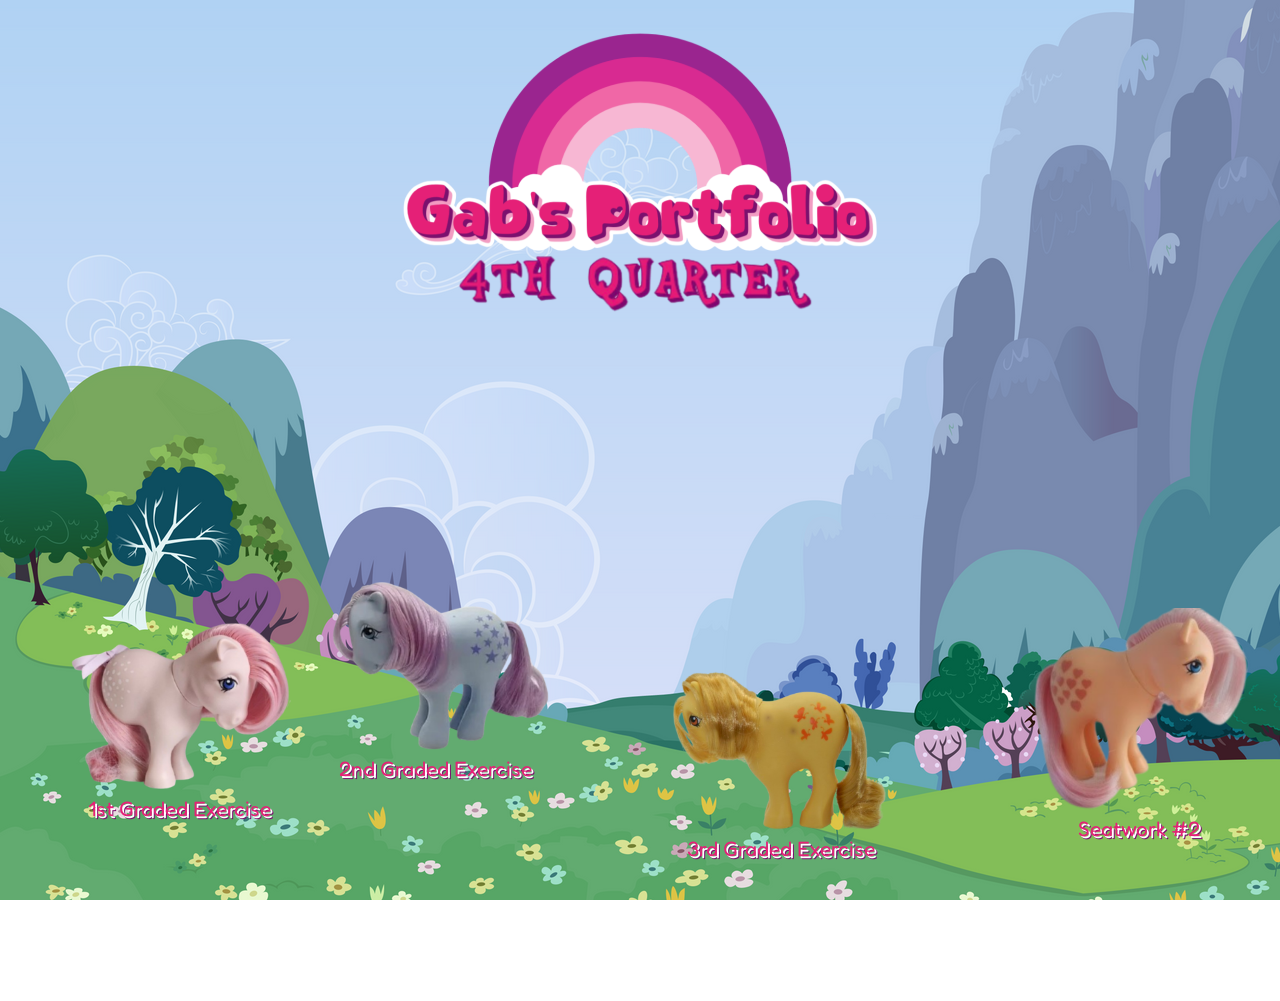
<file: index.html>
<!DOCTYPE html>
<html>
<head>
  <meta charset="utf-8">
  <meta name="viewport" content="width=device-width">
  <meta name="author" content="Gabrielle Pascual">
  <meta name="description" content="homepage for portfolio">
  <meta name="keywords" content="homepage, portfolio">
  <title>Pascual Portfolio</title>
  <link rel="stylesheet" href="style.css">
  <link href="https://fonts.googleapis.com/css2?family=Fredoka+One&display=swap" rel="stylesheet">
</head>
<body>
  
  <audio id="bg" src="/assets/Spring In My Step.mp3" loop autoplay></audio>

  <div class="header">
    <img src="assets/portfolio_text.png" class="title-main">
    <img src="assets/portfolio_text2.png" class="title-sub">
  </div>

  <div class="field">

    <a href="public/quarter 4/q41gRubidiumPascual.html" class="pony pony1">
      <img src="assets/pony1.png">
      <span>1st Graded Exercise</span>
    </a>

    <a href="public/quarter 4/q42gRubidiumPascual.html" class="pony pony2">
      <img src="assets/pony2.png">
      <span>2nd Graded Exercise</span>
    </a>
    
    <a href="public/quarter 4/RubidiumPascualseatwork2.html" class="pony pony3">
      <img src="assets/pony3.png">
      <span>Seatwork #2</span>
    </a>
    <a href="public/quarter 4/3rdGraded/index.html" class="pony pony4">
      <img src="assets/pony4.png">
      <span>3rd Graded Exercise</span>
    </a>

  </div>

  <script src="index.js"></script>

</body>
</html>
</file>
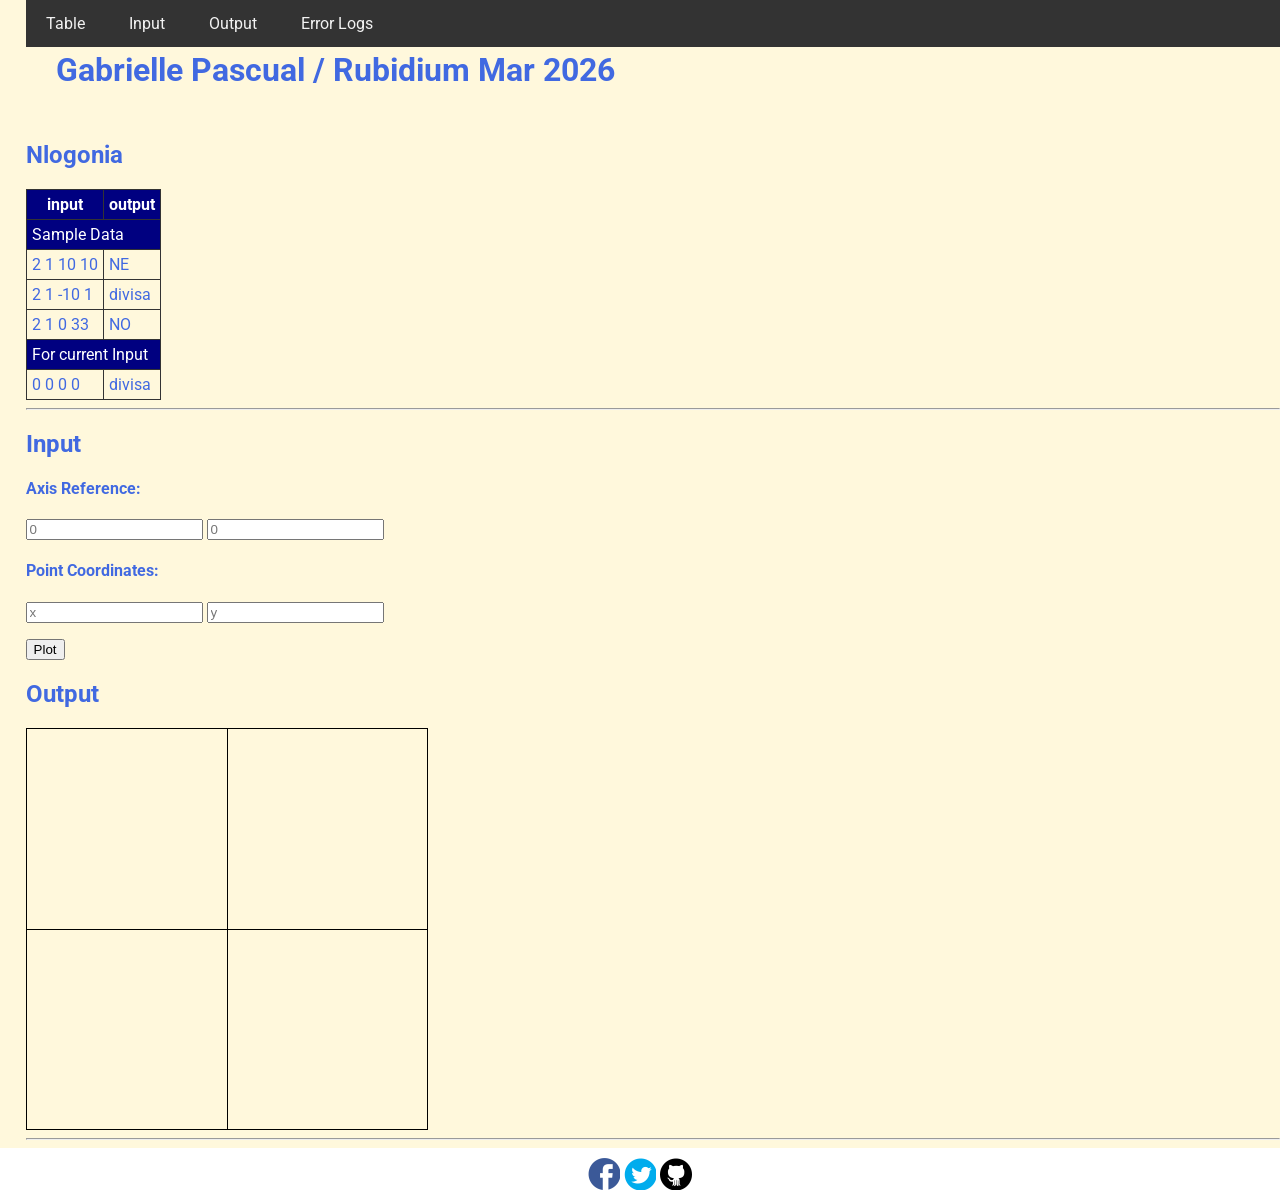
<file: public/quarter 4/3rdGraded/index.html>
<!DOCTYPE html>
<html>
<head>
  <meta charset="utf-8">
  <meta name="viewport" content="width=device-width">
  <!-- change the authors name to both your names-->
  <meta name="author" content="Gabrielle Pascual">
  <meta name="description" content="testing and debugging">
  <meta name="keywords" content="testing and debugging">
  <title>CS 3 </title>
  <link href="style.css" rel="stylesheet" type="text/css" />
  <link rel="preconnect" href="https://fonts.googleapis.com">
  <link rel="preconnect" href="https://fonts.gstatic.com" crossorigin>
  <link href="https://fonts.googleapis.com/css2?family=Open+Sans&family=Poppins:wght@300&family=Roboto&display=swap" rel="stylesheet">
  <link rel="icon" type="image/x-icon" href="images/favicon.ico">
</head>

<body>
  <header>
    <nav>
      <a href="#start">Table</a>
      <a href="#input">Input</a>
      <a href="#output">Output</a>
      <a href="errorlogs.html">Error Logs</a>
    </nav>
    
    <h1 style="padding: 30px">Gabrielle Pascual / Rubidium Mar 2026 </h1>
    <h2 id="start"> Nlogonia </h2>
  </header>

  <section id="table">
    <table> 
      <tr class="rColor">
        <th> input </th> <th> output</th>
      </tr>
      <tr class="rColor"> 
        <td colspan="2"> Sample Data</td>
      </tr>
      <tr> 
        <td> 2 1 10 10 </td> <td> NE</td>
      </tr>
      <tr> 
        <td> 2 1 -10 1 </td> <td> divisa</td>
      </tr>
      <tr> 
        <td> 2 1 0 33 </td> <td> NO </td>
      </tr>
      <tr  class="rColor"> 
        <td colspan="2"> For current Input</td>
      </tr>
      <tr> 
        <td id="in1"> 0 0 0 0 </td> <td id="out1"> divisa </td>
      </tr>
    </table>
    <hr>
  </section>
  
  <section id="input">
    <h2> Input </h2>
  
    <h4>Axis Reference:</h4>
    <p>
      <input type="number" id="x0" placeholder="0">
      <input type="number" id="y0" placeholder="0">
    </p>
    
    <h4>Point Coordinates:</h4>
    <p>
      <input type="number" id="x" placeholder="x"> 
      <input type="number" id="y" placeholder="y">
    </p>
    <button onclick="plotPoint(Number(x0.value),Number(y0.value),Number(x.value), Number(y.value))"> Plot </button>
  </section>
  
  <section id="output">
    <h2 id="output"> Output </h2>
  
    <div id="coordinatePlane">
        <div id="xAxis" class="axis"></div>
        <div id="yAxis" class="axis"></div>
    </div>
    <hr>
  </section>
  
  <!--- anchors for socmed site are done with image sprites -->
  <footer>
    <a href="https://facebook.com"> 
    <div class="icon facebook"></div>
    </a>
    <a href="https://twitter.com">
    <div class="icon twitter"></div>
    </a>
    <a href="https://github.com">
    <div class="icon github"></div>
    </a>
  </footer>
  <script defer src="script.js"></script>
</body>

</html>
</file>
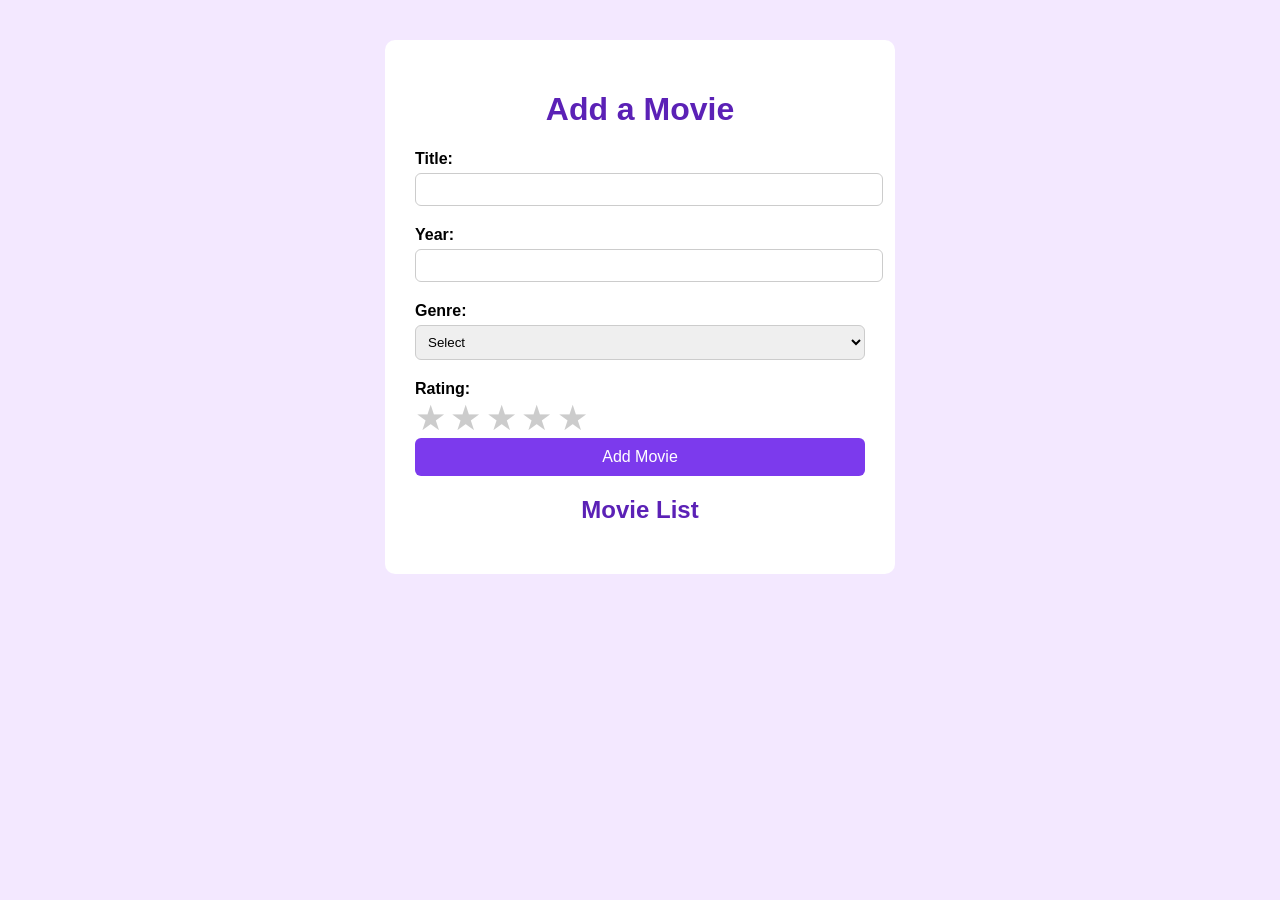
<file: public/quarter 4/q41gRubidiumPascual.html>
<!DOCTYPE html>
<html>
<head>
    <title>Add a Movie</title>

    <meta name="description" content="Movie Rating">
    <meta name="author" content="Gabrielle Pascual">

    <link rel="stylesheet" href="q41gRubidiumPascual.css">
</head>

<body>

<div class="container">

    <h1>Add a Movie</h1>

    <form id="movieForm">

        <label>Title:</label>
        <input type="text" id="movieTitle" required>

        <label>Year:</label>
        <input type="text" id="movieYear" required>

        <label>Genre:</label>
        <select id="movieGenre">
            <option>Select</option>
            <option>Action</option>
            <option>Comedy</option>
            <option>Drama</option>
            <option>Horror</option>
            <option>Romance</option>
            <option>Sci-Fi</option>
        </select>

        <label>Rating:</label>

        <div id="starContainer">
            <span class="star" onclick="setRating(1)">★</span>
            <span class="star" onclick="setRating(2)">★</span>
            <span class="star" onclick="setRating(3)">★</span>
            <span class="star" onclick="setRating(4)">★</span>
            <span class="star" onclick="setRating(5)">★</span>
        </div>

        <button type="submit">Add Movie</button>

    </form>

    <h2>Movie List</h2>

    <div id="listMovies"></div>

</div>

<script src="q41gRubidiumPascual.js"></script>

</body>
</html>
</file>
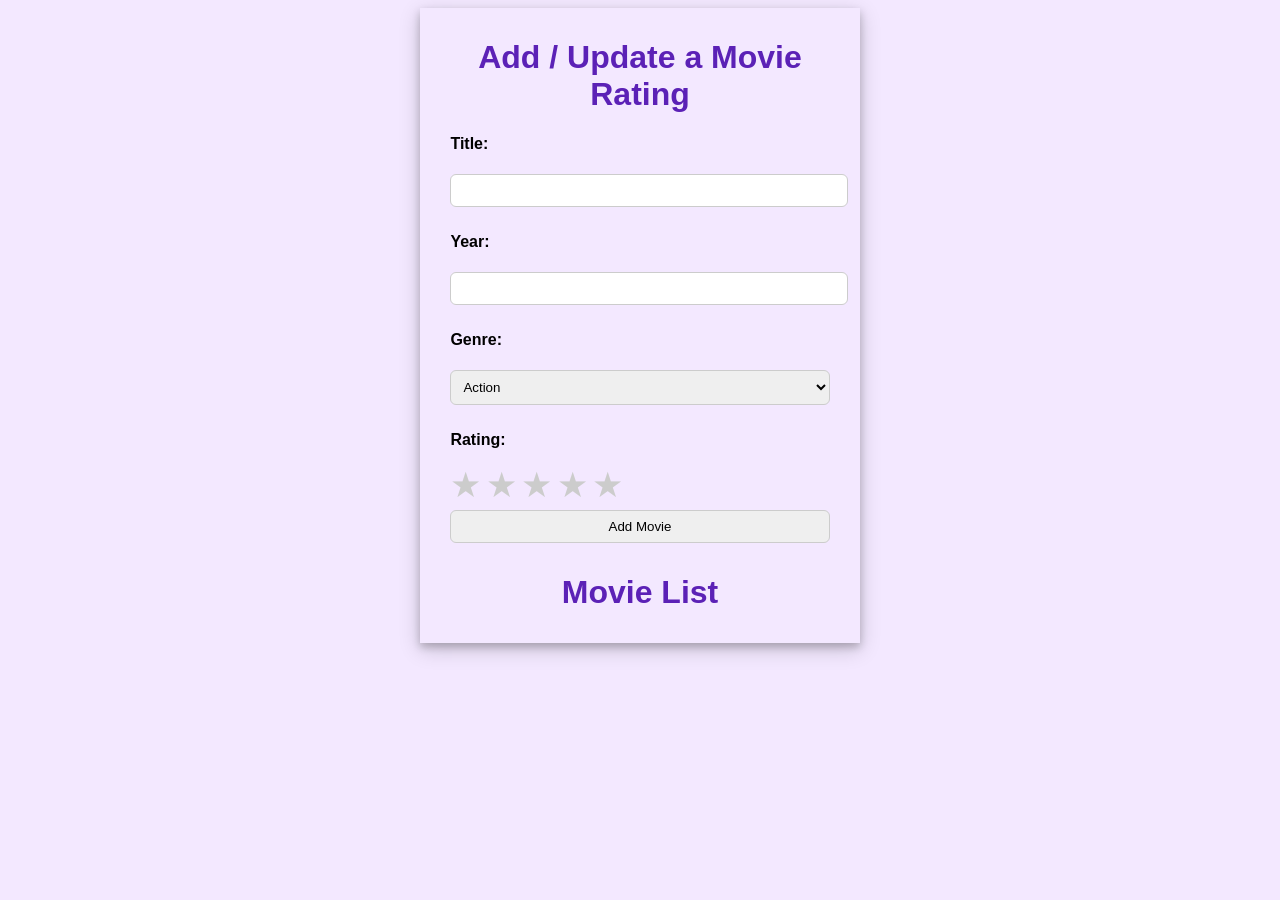
<file: public/quarter 4/q42gRubidiumPascual.html>
<!DOCTYPE html>
<html lang="en">

<head>
  <title>Q4 1st Graded - Movie Rating</title>

  <meta name="description" content="Movie Rating 1st Graded.">
  <meta name="author" content="Rb02 - Emmanuel Jr. Bansil">

  <link rel="stylesheet" href="q42gRubidiumPascual.css">
</head>

<body>
    <div style="padding:10px 30px;box-shadow: 0 4px 8px 0 rgba(0, 0, 0, 0.2), 0 6px 20px 0 rgba(0, 0, 0, 0.19);width:30%;margin: auto;">
        <h1 style="font-family: sans-serif;text-align: center;">
            Add / Update a Movie Rating
        </h1>
        <form>
            <label> <p style="font-family: sans-serif;"> <b> Title: </b> </p> </label>
            <input type="text" style="width: 100%;" id="movieTitle"> </input>

            <label> <p style="font-family: sans-serif;"> <b> Year: </b> </p> </label>
            <input type="text" style="width: 100%;" id="movieYear"> </input>

            <label> <p style="font-family: sans-serif;"> <b> Genre: </b> </p> </label>
            <select id="movieGenre" style="width: 100%;" >
                <option value="Action">Action</option>
                <option value="Comedy">Comedy</option>
                <option value="Drama">Drama</option>
                <option value="Fantasy">Fantasy</option>
                <option value="Horror">Horror</option>
                <option value="Mystery">Mystery</option>
                <option value="Romance">Romance</option>
                <option value="Thriller">Thriller</option>
            </select>

            <label> <p style="font-family: sans-serif;"> <b> Rating: </b> </p> </label>
            <span onclick="gfg(1)" class="star">★</span>
            <span onclick="gfg(2)" class="star">★</span>
            <span onclick="gfg(3)" class="star">★</span>
            <span onclick="gfg(4)" class="star">★</span>
            <span onclick="gfg(5)" class="star">★</span>

            <input type="submit" style="width:100%;" value="Add Movie">
        </form>
        <h1 style="font-family: sans-serif;text-align: center;">
            Movie List
        </h1>
        <div id="listMovies" style="font-family: sans-serif;"> </div>
    </div>

    <script src="q42gRubidiumPascual.js"></script>
</body>
</file>
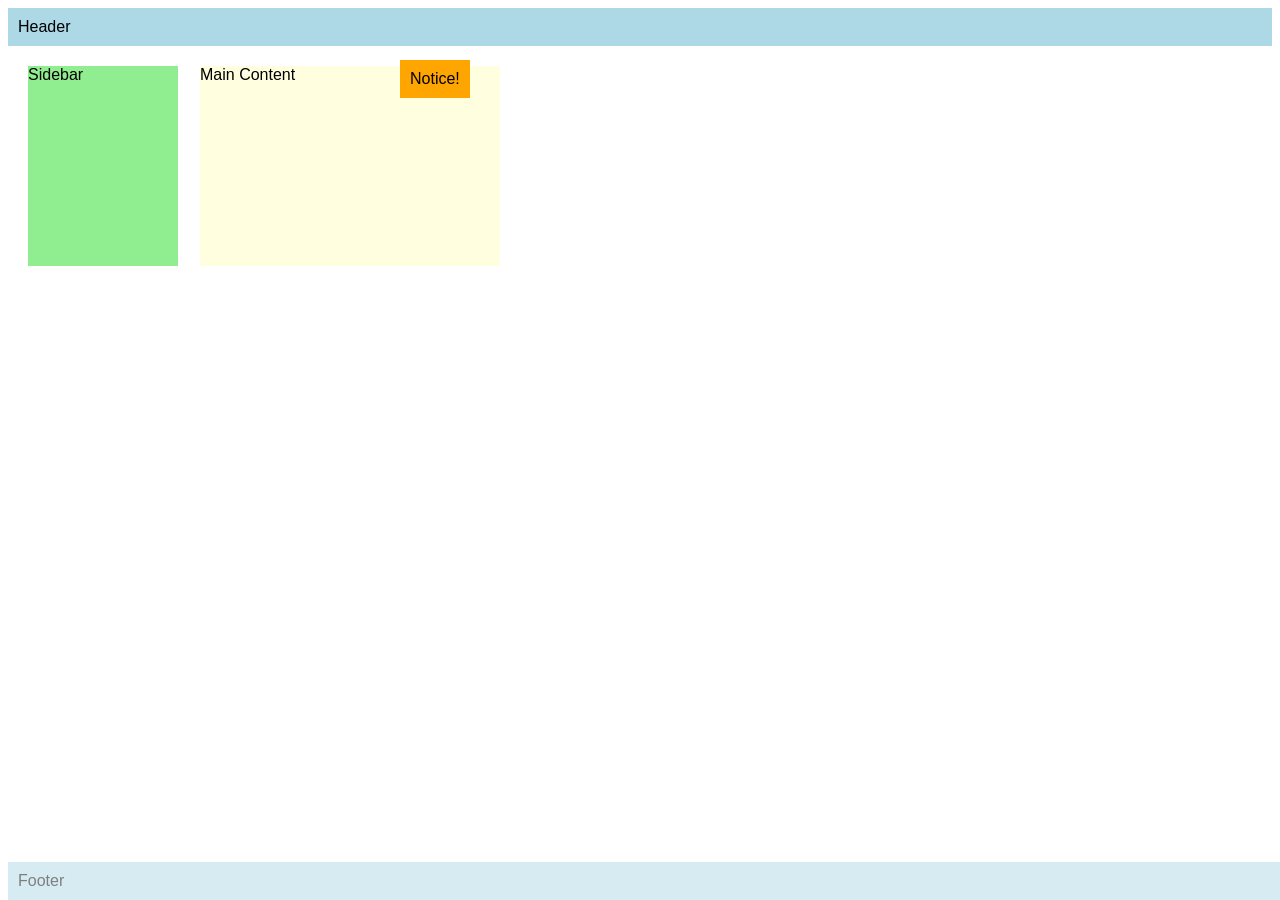
<file: public/quarter 4/RubidiumPascualseatwork2.html>
<!DOCTYPE html>
<html>
<head>
  <meta name="author" content="Gabrielle Pascual and Sasha Meneses" />
  <meta name="revised" content="03-27-2026" />
  <style>
    body { font-family: Arial, sans-serif; }
    .header, .footer {
      background: lightblue;
      padding: 10px;
    }
    .footer {
       opacity: 0.5;
       position: fixed; bottom: 0; width: 100%;
    }
    .sidebar {
      background: lightgreen;
      width: 150px;
      height: 200px;
      position: relative; top: 20px; left: 20px;
    }
    .content {
      background: lightyellow;
      width: 300px;
      height: 200px;
      position: absolute; top: 66px; left: 200px;
      z-index: 1;
    }  
    .notice {
    position: absolute;
    top: 60px;
    left: 400px;
    background: orange;
    padding: 10px;
    z-index: 2;
    }  
  </style>
</head>
<body>
  <div class="header">Header</div>
  <div class="sidebar">Sidebar</div>
  <div class="content">Main Content</div>
  <div class="footer">Footer</div>
  <div class="notice">Notice!</div>
</body>
</html>
</file>
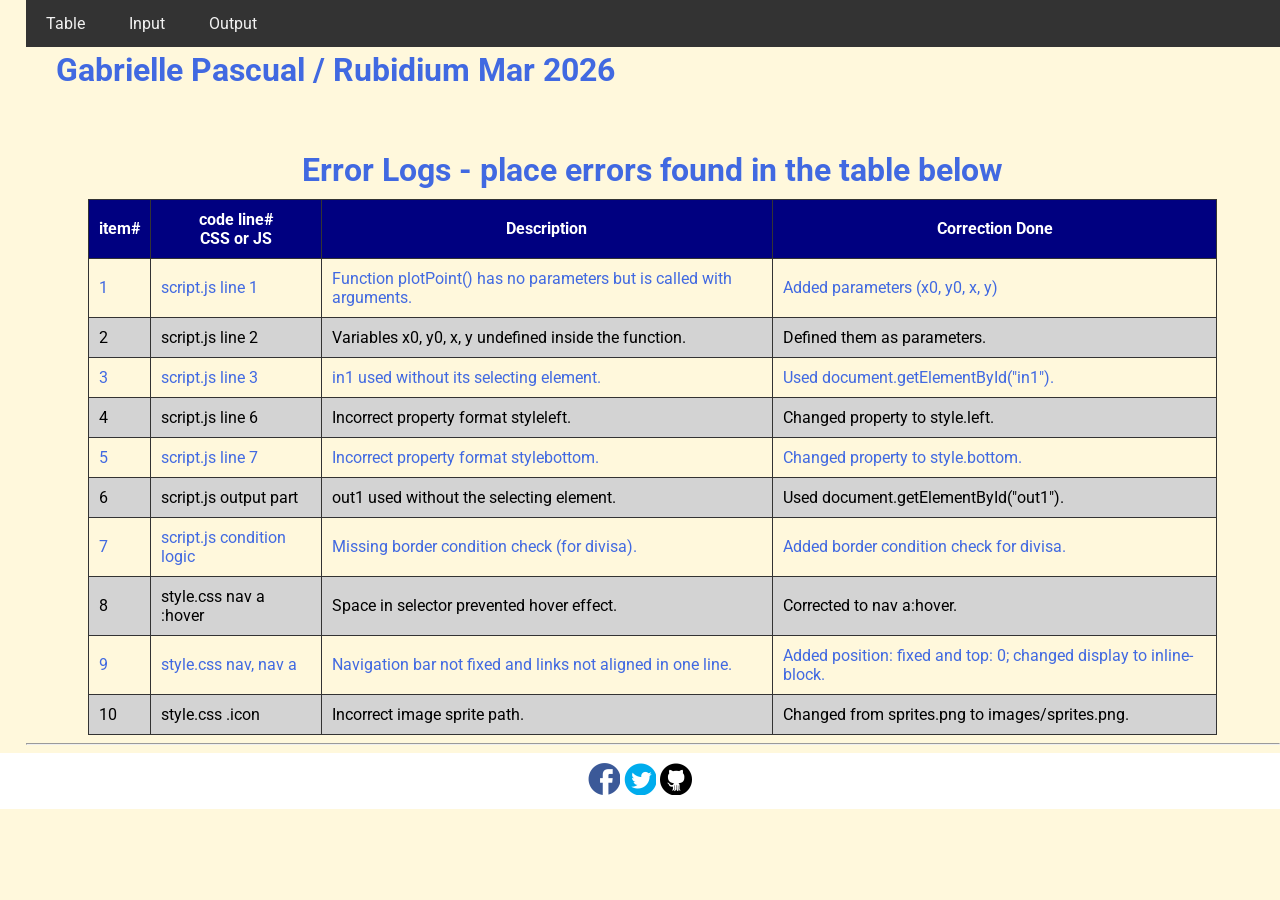
<file: public/quarter 4/3rdGraded/errorlogs.html>
<!DOCTYPE html>
<html>
<head>
  <meta charset="utf-8">
  <meta name="viewport" content="width=device-width">
  <meta name="author" content="Gabrielle Pascual">
  <meta name="description" content="testing and debugging">
  <meta name="keywords" content="testing and debugging">
  <title>CS3 </title>
  <link href="style.css" rel="stylesheet" type="text/css" />
  <link rel="preconnect" href="https://fonts.googleapis.com">
  <link rel="preconnect" href="https://fonts.gstatic.com" crossorigin>
  <link href="https://fonts.googleapis.com/css2?family=Open+Sans&family=Poppins:wght@300&family=Roboto&display=swap" rel="stylesheet">
  <link rel="icon" type="image/x-icon" href="images/favicon.ico">

  <style>
    tr:nth-child(1) ~ tr:nth-child(odd) {
      background-color: lightgray;
      color: black;
    }
    td, th {
      padding: 10px;
    }
    table {
      width: 90%;
      margin: 0 auto;
    }
    caption {
      font-size: 2em;
      font-weight: bold;
      padding: 10px;
    }
    
  </style>
</head>

<body>
  <header>
    <nav>
      <a href="index.html#start">Table</a>
      <a href="index.html#input">Input</a>
      <a href="index.html#output">Output</a>
    </nav>
    
    <h1 style="padding: 30px">Gabrielle Pascual / Rubidium Mar 2026 </h1>
  </header>

  <section id="table">
    <table> 
      <caption> Error Logs - place errors found in the table below</caption>
      <tr class="rColor">
        <th> item# </th> 
        <th> code line#<br/>CSS or JS </th> 
        <th> Description</th>
        <th> Correction Done</th>
      </tr>
      <tr>
        <td> 1 </td> 
        <td> script.js line 1 </td> 
        <td> Function plotPoint() has no parameters but is called with arguments.</td>
        <td> Added parameters (x0, y0, x, y)</td>
      </tr>
      <tr>
        <td> 2 </td> 
        <td> script.js line 2</td> 
        <td> Variables x0, y0, x, y undefined inside the function.</td>
        <td> Defined them as parameters.</td>
      </tr>
      <tr>
        <td> 3 </td> 
        <td> script.js line 3</td> 
        <td> in1 used without its selecting element.</td>
        <td> Used document.getElementById("in1").</td>
      </tr>
      <tr>
        <td> 4 </td> 
        <td> script.js line 6</td> 
        <td> Incorrect property format styleleft.</td>
        <td> Changed property to style.left.</td>
      </tr>
      <tr>
        <td> 5 </td> 
        <td> script.js line 7</td> 
        <td> Incorrect property format stylebottom.</td>
        <td> Changed property to style.bottom.</td>
      </tr>
      <tr>
        <td> 6 </td> 
        <td> script.js output part</td> 
        <td> out1 used without the selecting element.</td>
        <td> Used document.getElementById("out1").</td>
      </tr>
      <tr>
        <td> 7 </td> 
        <td> script.js condition logic</td> 
        <td> Missing border condition check (for divisa).</td>
        <td> Added border condition check for divisa.</td>
      </tr>
      <tr>
        <td> 8 </td> 
        <td> style.css nav a :hover</td> 
        <td> Space in selector prevented hover effect.</td>
        <td> Corrected to nav a:hover.</td>
      </tr>
      <tr>
        <td> 9 </td> 
        <td> style.css nav, nav a</td> 
        <td> Navigation bar not fixed and links not aligned in one line.</td>
        <td> Added position: fixed and top: 0; changed display to inline-block.</td>
      </tr>
      <tr>
        <td> 10 </td> 
        <td> style.css .icon</td> 
        <td> Incorrect image sprite path.</td>
        <td> Changed from sprites.png to images/sprites.png.</td>
      </tr>
     
    </table>
    <hr>
  </section>
  
   
  <!--- anchors for socmed site are done with image sprites -->
  <footer>
    <a href="https://facebook.com"> 
    <div class="icon facebook"></div>
    </a>
    <a href="https://twitter.com">
    <div class="icon twitter"></div>
    </a>
    <a href="https://github.com">
    <div class="icon github"></div>
    </a>
  </footer>
 
</body>

</html>
</file>
<file: style.css>
html, body {
  margin: 0;
  padding: 0;
  height: 100%;
  overflow: hidden;
}

body {
  background: url("assets/bg_image.png") no-repeat center;
  background-size: cover;
  height: 100vh;
}

.header {
  text-align: center;
  margin-top: 10px;
}

.title-main {
  width: 520px;
  display: block;
  margin: 0 auto;
}

.title-sub {
  width: 600px;
  margin-top: -40px;
}

.field {
  position: relative;
  width: 100%;
  height: 75vh;
}

.pony {
  position: absolute;
  text-align: center;
  text-decoration: none;
}

.pony img {
  width: 230px;
  transition: transform 0.3s ease;
}

.pony:hover img {
  transform: scale(1.1) translateY(-10px);
}

.pony span {
  display: block;
  margin-top: 0px;

  font-family: 'Fredoka One', cursive;
  font-size: 1.3em;

  color: #E52077;
  text-shadow:
    2px 2px 0 #ffffff,
    3px 3px 0 #7B116E;
}

.pony1 {
  bottom: 180px;
  left: 5%;
}

.pony2 {
  bottom: 220px;
  left: 25%;
}

.pony3 {
  bottom: 160px;
  right: 2%;
}

.pony4 {
  bottom: 140px;
  right: 30%;
}
</file>
<file: public/quarter 4/3rdGraded/style.css>
html {
  height: 100%;
  width: 100%;
}

body{
  font-family: 'Open Sans', sans-serif;
  font-family: 'Poppins', sans-serif;
  font-family: 'Roboto', sans-serif;
  background-color: cornsilk;
  color:royalblue;
  padding: 0;
  margin: 0;
}

section, header {
  padding-left: 2%;
}

/*---- CSS to control the navigation bar --- 
Requirements for the navigation:
- Navigation should all be on one line only and located on the first line of the browser and will not scroll with the rest of the content.  
- There should also a hover effect on each of the links to change background and foreground color.
*/
nav {
    width: 100%;
    background-color: #333;
    position: fixed;
    top: 0;
}

nav a {
    display: inline-block;
    color: #f2f2f2;
    text-align: center;
    padding: 14px 20px;
    text-decoration: none;
}

nav a:hover {
    background-color: #ddd;
    color: black;
}

/*------ to control coordinatePlane, the location of the small red box  --------*/
#coordinatePlane {
    position: relative;
    height: 400px;
    width: 400px;
    border: 1px solid black;
}
.point {
    position: absolute;
    height: 10px;
    width: 10px;
    background-color: red;
}
.axis {
    position: absolute;
    background-color: black;
}

#xAxis {
    left: 0;
    top: 200px;
    width: 100%;
    height: 1px;
}
#yAxis {
    left: 200px;
    bottom: 0;
    width: 1px;
    height: 100%;
}

/* ----- CSS properties for footer tag to display socmed icons facebook, twitter and github using sprites ---
- Discover how to use image sprites to make this work
*/
footer {
    width: 100%;
    background-color: white;
    color: #333;
    text-align: center;
    padding: 10px 0;
}
footer a {
  text-decoration: none;
}

.icon {
    width: 32px;
    height: 32px;
    display: inline-block;
    background: url('images/sprites.png') no-repeat;
}
.facebook {
    background-position: -226px -129px;
}
.twitter {
    background-position: -340px -129px;
}
.github {
    background-position: -456px -129px;
}

.facebook:hover {
  background-position: -226px -55px;
}
.twitter:hover {
  background-position: -340px -54px;
}
.github:hover {
  background-position: -456px -54px;
}

/* --- CSS for documenting process in the table in the errorlogs.html --*/
table{
  border-collapse: collapse;
}

th, td, tr{
  padding: 5px;
  border: 1px solid #333;  
}

.rColor {
  background-color: navy;
  color: white;
}
</file>
<file: public/quarter 4/q41gRubidiumPascual.css>
body{
    font-family: Arial, Helvetica, sans-serif;
    background: #f3e8ff;
}

.container{
    width: 450px;         
    margin: 40px auto; 

    padding: 30px;

    background: white;
    border-radius: 10px;
}

h1, h2{
    text-align: center;
    color: #5b21b6;
}

label{
    font-weight: bold;
    margin-top: 10px;
    display: block;
}

input, select{
    width: 100%;
    padding: 8px;
    margin-top: 5px;
    margin-bottom: 10px;

    border-radius: 6px;
    border: 1px solid #ccc;
}

button{
    width: 100%;
    padding: 10px;

    background: #7c3aed;
    color: white;

    border: none;
    border-radius: 6px;

    font-size: 16px;
    cursor: pointer;
}

button:hover{
    background: #6d28d9;
}

.star{
    font-size: 35px;
    cursor: pointer;
    color: #ccc;
}

.star.active{
    color: gold;
}

.movie{
    padding: 10px;
    margin-top: 10px;

    border-radius: 6px;
    border: 1px solid #ddd;

    background: #faf5ff;
}
</file>
<file: public/quarter 4/q42gRubidiumPascual.css>
body{
    font-family: Arial, Helvetica, sans-serif;
    background: #f3e8ff;
}

.container{
    width: 450px;         
    margin: 40px auto; 
    padding: 30px;
    background: white;
    border-radius: 10px;
}

h1, h2{
    text-align: center;
    color: #5b21b6;
}

label{
    font-weight: bold;
    margin-top: 10px;
    display: block;
}

input, select{
    width: 100%;
    padding: 8px;
    margin-top: 5px;
    margin-bottom: 10px;
    border-radius: 6px;
    border: 1px solid #ccc;
}

button{
    width: 100%;
    padding: 10px;
    background: #7c3aed;
    color: white;
    border: none;
    border-radius: 6px;
    font-size: 16px;
    cursor: pointer;
}

button:hover{
    background: #6d28d9;
}

.star{
    font-size: 35px;
    cursor: pointer;
    color: #ccc;
}

.star.active{
    color: gold;
}

.star.one {
    color: gold;
}

.star.two {
    color: gold;
}

.star.three {
    color: gold;
}

.star.four {
    color: gold;
}

.star.five {
    color: gold;
}

.movie{
    padding: 10px;
    margin-top: 10px;
    border-radius: 6px;
    border: 1px solid #ddd;
    background: #faf5ff;
}

.delete-btn{
    margin-left: 10px;
    background: #ef4444;
    color: white;
    border: none;
    padding: 5px 10px;
    border-radius: 5px;
    cursor: pointer;
}

.delete-btn:hover{
    background: #dc2626;
}
</file>
